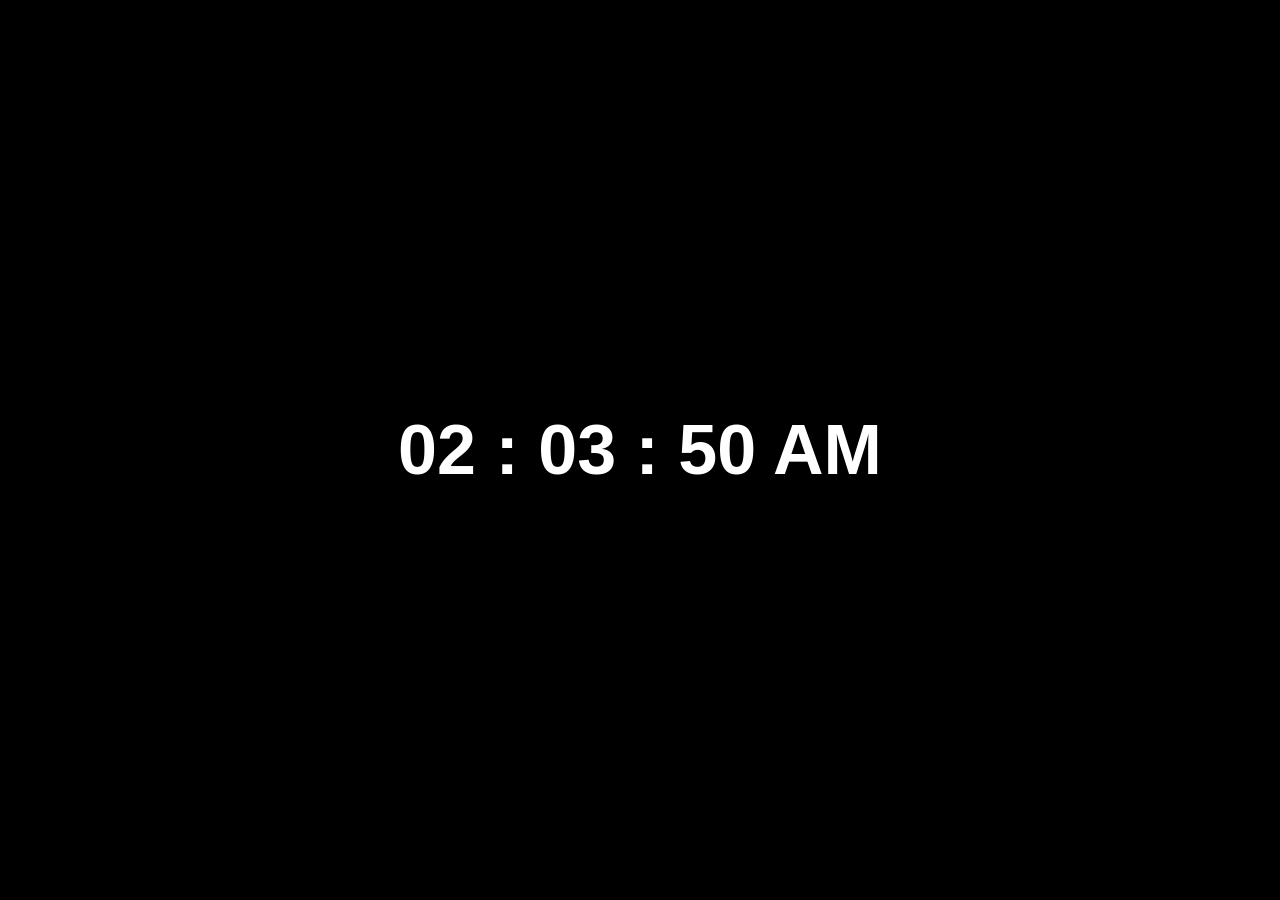
<file: 01-digital clock/index.html>
<!DOCTYPE html>
<html lang="en">
<head>
    <meta charset="UTF-8">
    <meta http-equiv="X-UA-Compatible" content="IE=edge">
    <meta name="viewport" content="width=device-width, initial-scale=1.0">
    <title>Clock Project with Vanilla Js</title>
    <link rel="stylesheet" href="./css/style.css">
</head>
<body>
    <div class="container">
        <span id="hour">00</span>
        <span>:</span>
        <span id="munite">00</span>
        <span>:</span>
        <span id="second">00</span>
        <span id="session">AM</span>
    </div>
    <script src="./js/apps.js"></script>
</body>
</html>
</file>
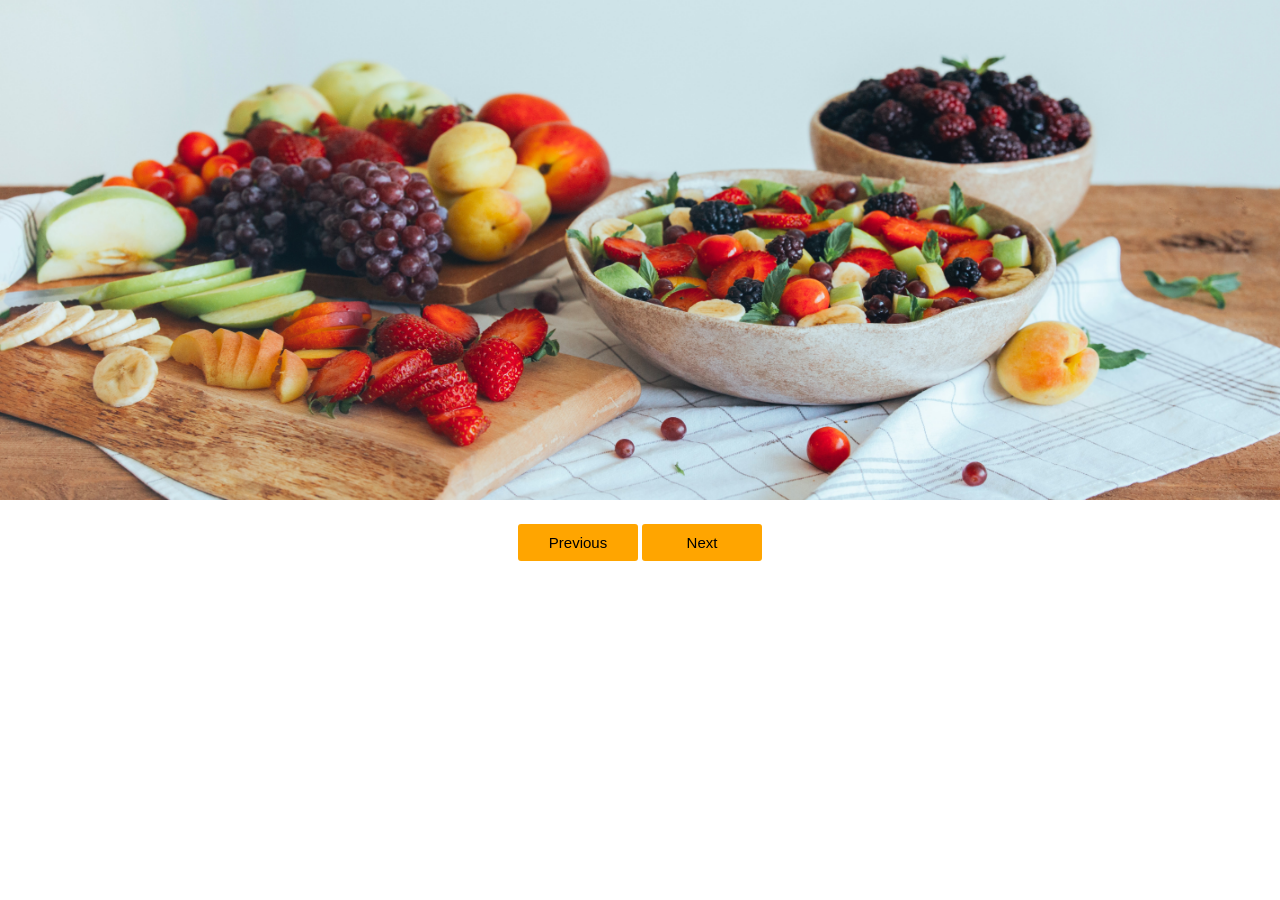
<file: 02-slider project/index.html>
<!DOCTYPE html>
<html lang="en">
<head>
    <meta charset="UTF-8">
    <meta http-equiv="X-UA-Compatible" content="IE=edge">
    <meta name="viewport" content="width=device-width, initial-scale=1.0">
    <title>Slider Project With Vanilla JS</title>
    <link rel="stylesheet" href="./css/style.css">
</head>
<body>
    <!-- basic stracture -->
    <div class="slider_box">
        <div class="sliders">
            <img src="./img/slider-01.jpg" alt="">
        </div>
        <div class="slider_btn">
            <button class="prev">Previous</button>
            <button class="next">Next</button>
        </div>
    </div>

<script src="./js/script.js"></script>
</body>
</html>
</file>
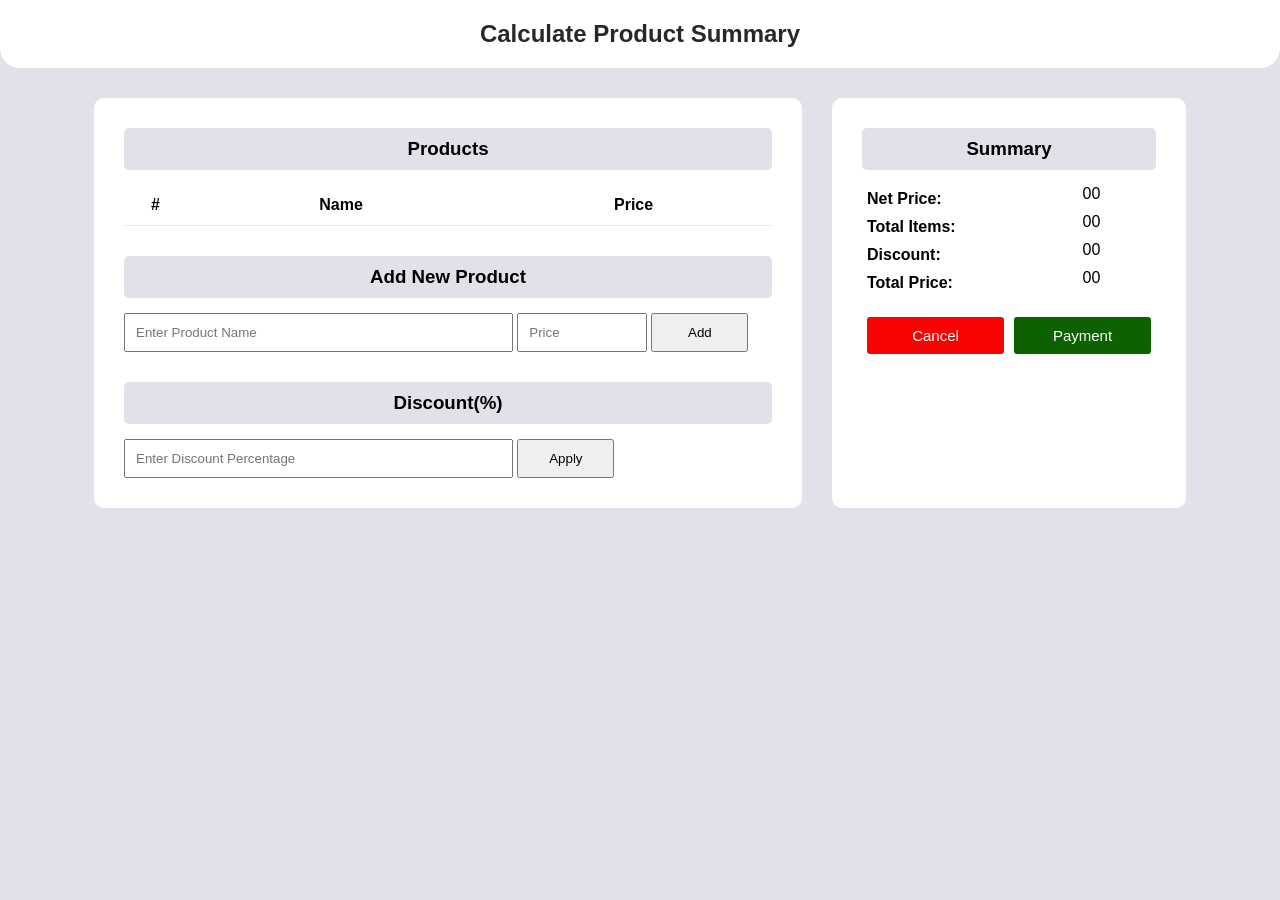
<file: 03-calculate product/index.html>
<!DOCTYPE html>
<html lang="en">

<head>
    <meta charset="UTF-8">
    <meta http-equiv="X-UA-Compatible" content="IE=edge">
    <meta name="viewport" content="width=device-width, initial-scale=1.0">
    <title>Product Cart Summary</title>
    <link rel="stylesheet" href="./css/style.css">
</head>

<body>

    <header>Calculate Product Summary</header>
    <div class="layout container">
        <div class="item_box">
            <h3 class="se_title">Products</h3>
            <table>
                <thead>
                    <tr>
                        <th>#</th>
                        <th>Name</th>
                        <th>Price</th>
                    </tr>
                </thead>
                <tbody id="table_body">
                </tbody>
            </table>
            <div class="product_adding_form">
                <h3 class="se_title">Add New Product</h3>
                <form id="product_form">
                    <input id="product_name" type="text" placeholder="Enter Product Name">
                    <input id="product_price" type="number" placeholder="Price">
                    <input type="submit" value="Add">
                </form>


                <h3 class="se_title">Discount(%)</h3>
                <form id="discount_form">
                    <input id="product_discount" type="text" placeholder="Enter Discount Percentage">
                    <input type="submit" value="Apply">
                </form>
            </div>
        </div>
        <div class="summary">
            <h3 class="se_title">Summary</h3>
            <div class="summary_box">
                <ul>
                    <li>
                        <p>Net Price:</p>
                        <p id="net_price">00</p>
                    </li>
                    <li>
                        <p>Total Items:</p>
                        <p id="total_items">00</p>
                    </li>
                    <li>
                        <p>Discount:</p>
                        <p id="discount">00</p>
                    </li>
                    <li>
                        <p>Total Price:</p>
                        <p id="total_price">00</p>
                    </li>
                </ul>
                <div class="btn_box">
                    <button class="reset_btn">Cancel</button>
                    <button class="payment_btn">Payment</button>
                </div>
            </div>
        </div>
    </div>


    <script src="./js/script.js"></script>
</body>

</html>
</file>
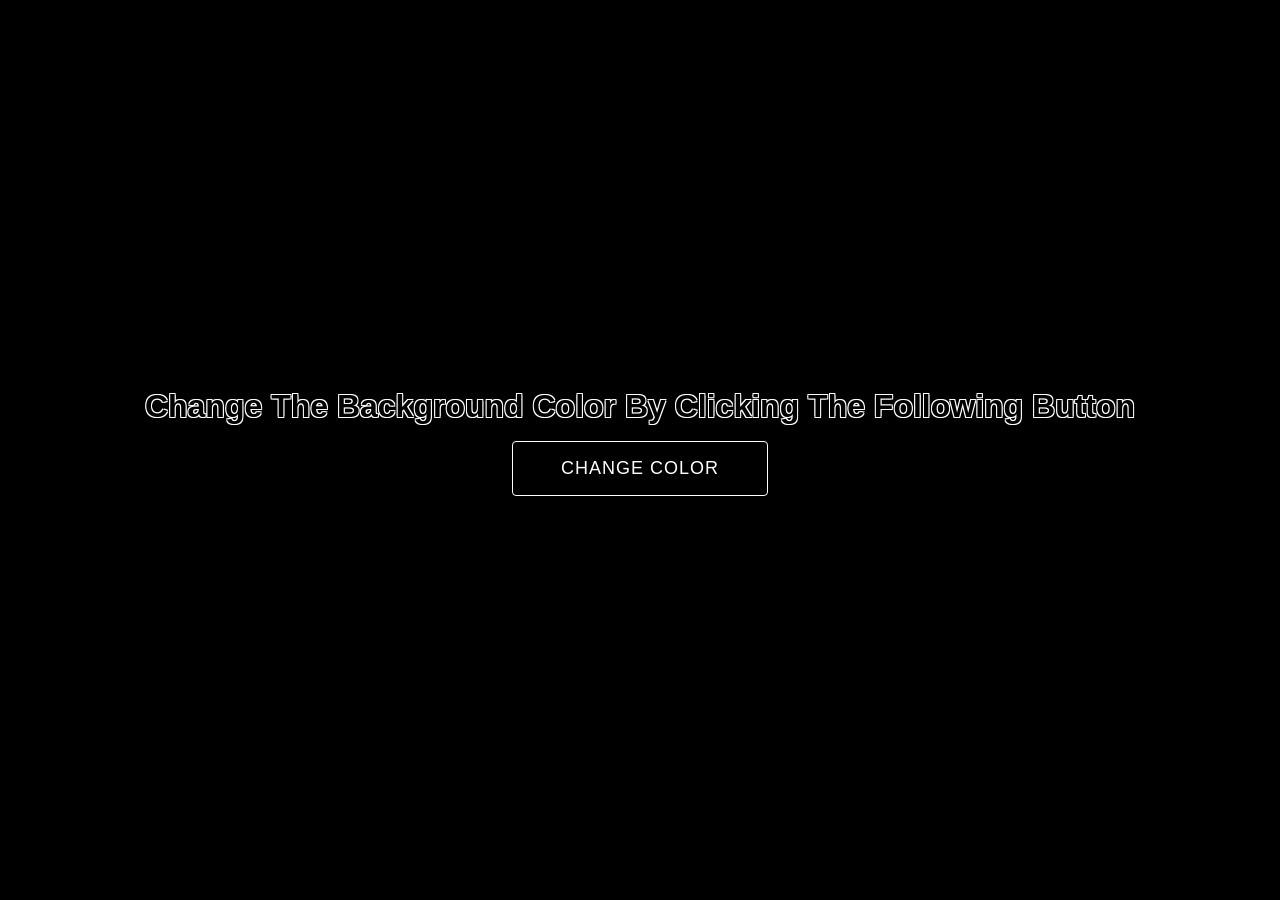
<file: 04-Generate RGB Color By Clicking/index.html>
<!DOCTYPE html>
<html lang="en">
<head>
    <meta charset="UTF-8">
    <meta http-equiv="X-UA-Compatible" content="IE=edge">
    <meta name="viewport" content="width=device-width, initial-scale=1.0">
    <title>Generate RGB Color By Clicking</title>
    <link rel="stylesheet" href="./css/style.css">
</head>
<body>
    <div class="container" id="root">
			<h1>
				Change The Background Color By Clicking The Following Button
			</h1>
			<button id="change-btn">Change Color</button>
	</div>
    
    <script src="./js/apps.js"></script>
</body>
</html>
</file>
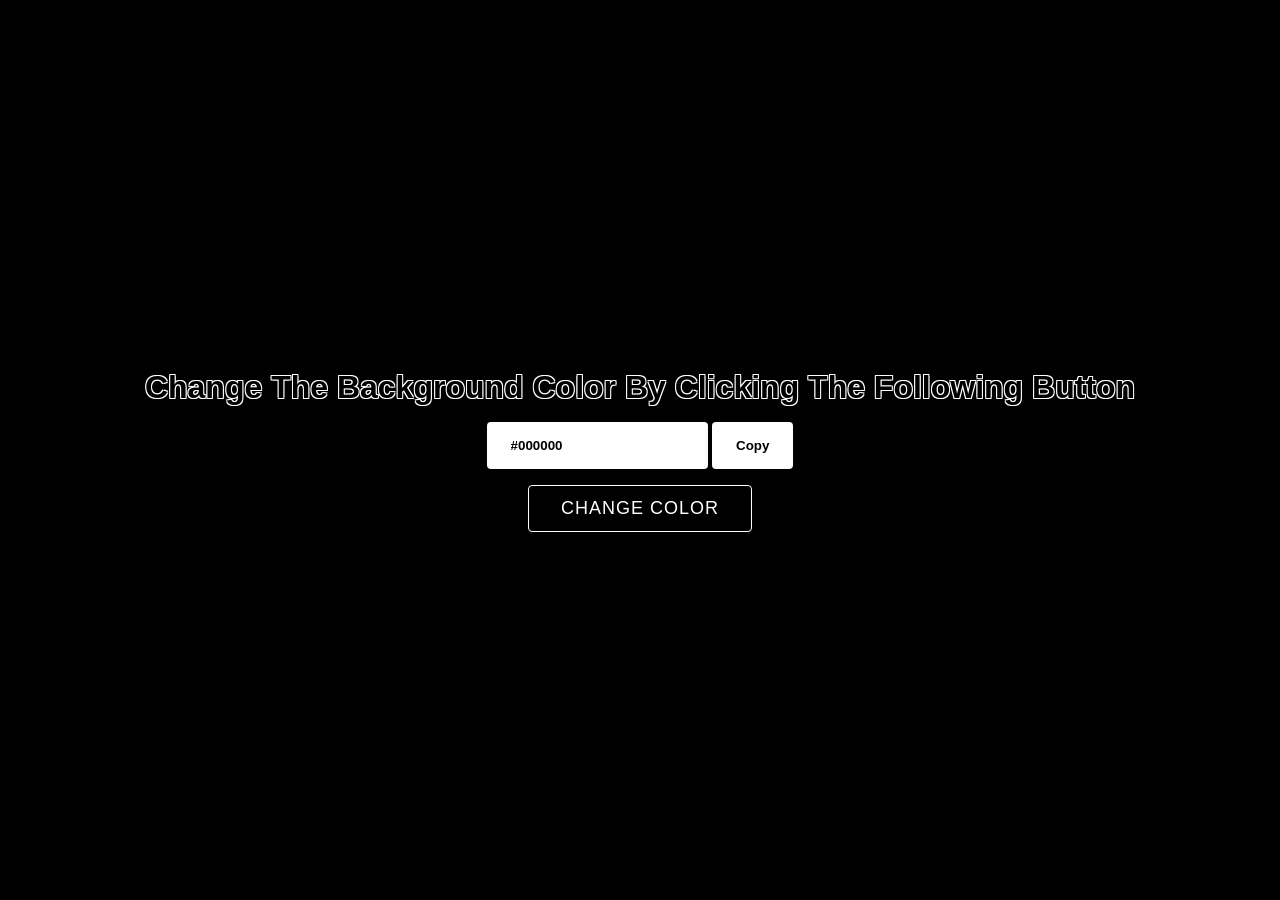
<file: 05-Generate Hexadecimal Color By Clicking/index.html>
<!DOCTYPE html>
<html lang="en">
	<head>
		<meta charset="UTF-8" />
		<meta http-equiv="X-UA-Compatible" content="IE=edge" />
		<meta name="viewport" content="width=device-width, initial-scale=1.0" />
		<title>Get Hex Code of Background Color</title>
		<link rel="stylesheet" href="./css/style.css" />
	</head>
	<body>
		<div class="container" id="root">
			<h1>
				Change The Background Color By Clicking The Following Button
			</h1>
			<div class="input-group">
				<input type="text" disabled value="#000000" id="output" />
				<button
					class="copy-btn"
					id="copy-btn"
					title="copy to clipboard"
				>
					Copy
				</button>
			</div>
			<button class="change-btn" id="change-btn">Change Color</button>
		</div>

        <script src="./js/apps.js"></script>
	</body>
</html>
</file>
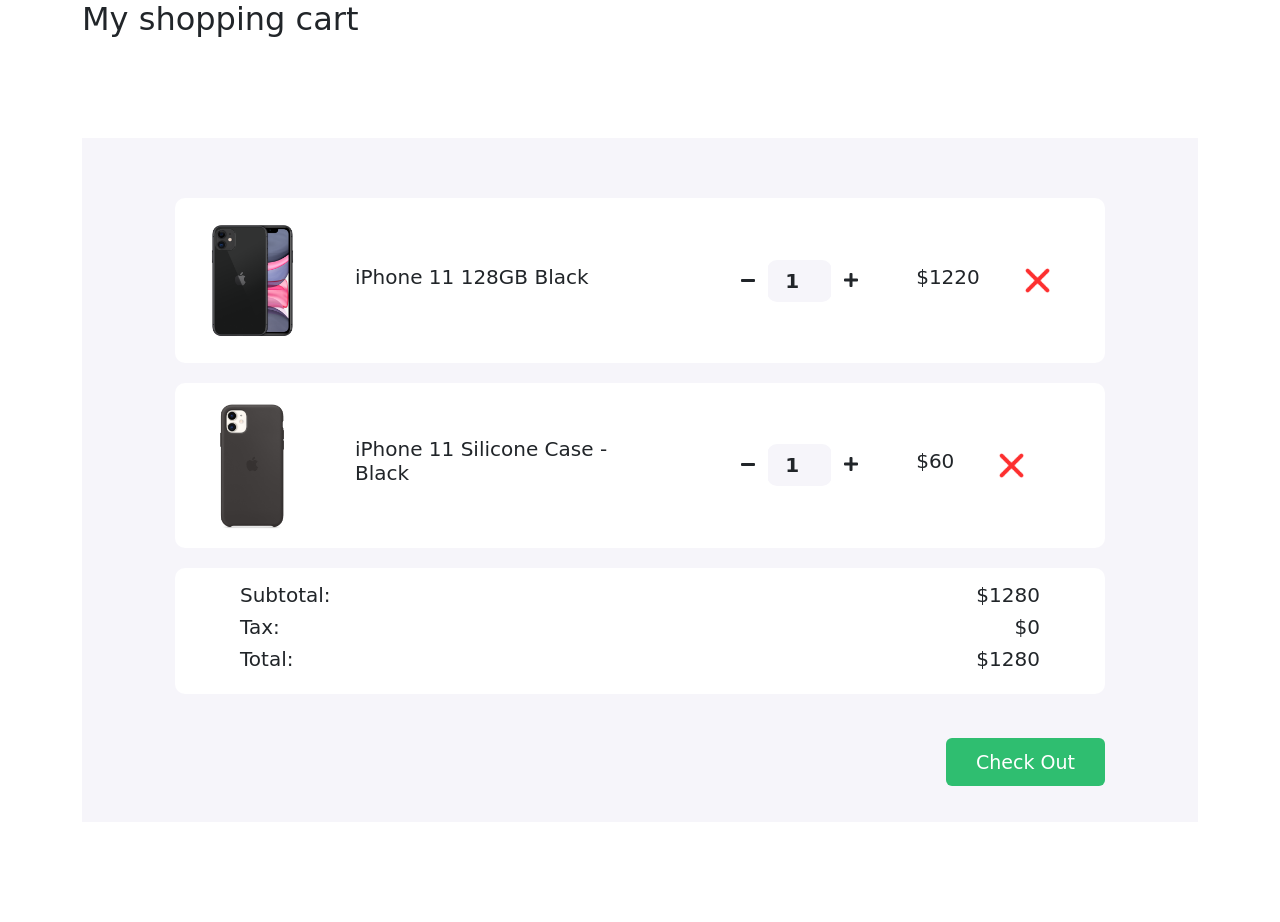
<file: 07-Shooping Card/index.html>
<!DOCTYPE html>
<html>

<head>
   <title>Shopping Cart</title>
   <meta charset="utf-8">
   <meta name="viewport" content="width=device-width, initial-scale=1">
   <link href="https://cdn.jsdelivr.net/npm/bootstrap@5.0.2/dist/css/bootstrap.min.css" rel="stylesheet"
      integrity="sha384-EVSTQN3/azprG1Anm3QDgpJLIm9Nao0Yz1ztcQTwFspd3yD65VohhpuuCOmLASjC" crossorigin="anonymous">
   <link href="https://cdnjs.cloudflare.com/ajax/libs/font-awesome/5.11.2/css/all.css" rel="stylesheet" />
   <link href="style.css" rel="stylesheet">
</head>

<body>

   <section>
      <div class="container">
         <h2>My shopping cart</h2>
         <div class="cart">
            <div class="col-md-12 col-lg-10 mx-auto">
               <div class="cart-item">
                  <div class="row">
                     <div class="col-md-7 center-item">
                        <img src="images/product-1.png" alt="">
                        <h5>iPhone 11 128GB Black</h5>
                     </div>

                     <div class="col-md-5 center-item">
                        <div class="input-group number-spinner">
                           <button id="btn-phone-minus" class="btn btn-default"><i class="fas fa-minus"></i></button>
                           <input id="phone-number-field" type="number" min="0" class="form-control text-center" value="1">
                           <button id="btn-phone-plus" class="btn btn-default"><i class="fas fa-plus"></i></button>
                        </div>
                        <h5>$<span id="phone-total">1220</span></h5>
                        <img src="images/remove.png" alt="" class="remove-item">
                     </div>
                  </div>
               </div>

               <div class="cart-item">
                  <div class="row">
                     <div class="col-md-7 center-item mx-auto">
                        <img src="images/product-2.png" alt="">
                        <h5>iPhone 11 Silicone Case - Black</h5>
                     </div>
                     <div class="col-md-5 center-item">
                        <div class="input-group number-spinner">
                           <button id="btn-case-minus" class="btn btn-default"><i class="fas fa-minus"></i></button>
                           <input id="case-number-field" type="number" min="0" class="form-control text-center" value="1">
                           <button id="btn-case-plus" class="btn btn-default"><i class="fas fa-plus"></i></button>

                        </div>
                        <h5>$<span id="case-total">60</span></h5>
                        <img src="images/remove.png" alt="" class="remove-item">
                     </div>
                  </div>
               </div>

               <div class="cart-item">
                  <div class="row">

                     <div class="col-md-8">
                        <h5>Subtotal: </h5>
                        <h5>Tax:</h5>
                        <h5>Total:</h5>
                     </div>

                     <div class="col-md-4 status">
                        <h5>$<span id="sub-total">1280</span></h5>
                        <h5>$<span id="tax-amount">0</span></h5>
                        <h5>$<span id="final-total">1280</span></h5>
                     </div>
                  </div>
               </div>
               <div class="col-md-12 pt-4 pb-4">
                  <button id="check-out" type="button" class="btn btn-success check-out">Check Out</button>
               </div>
            </div>
         </div>
      </div>
   </section>
   <script src="js/utilities.js"></script>
   <script src="js/case.js"></script>
   <script src="js/phone.js"></script>
</body>

</html>
</file>
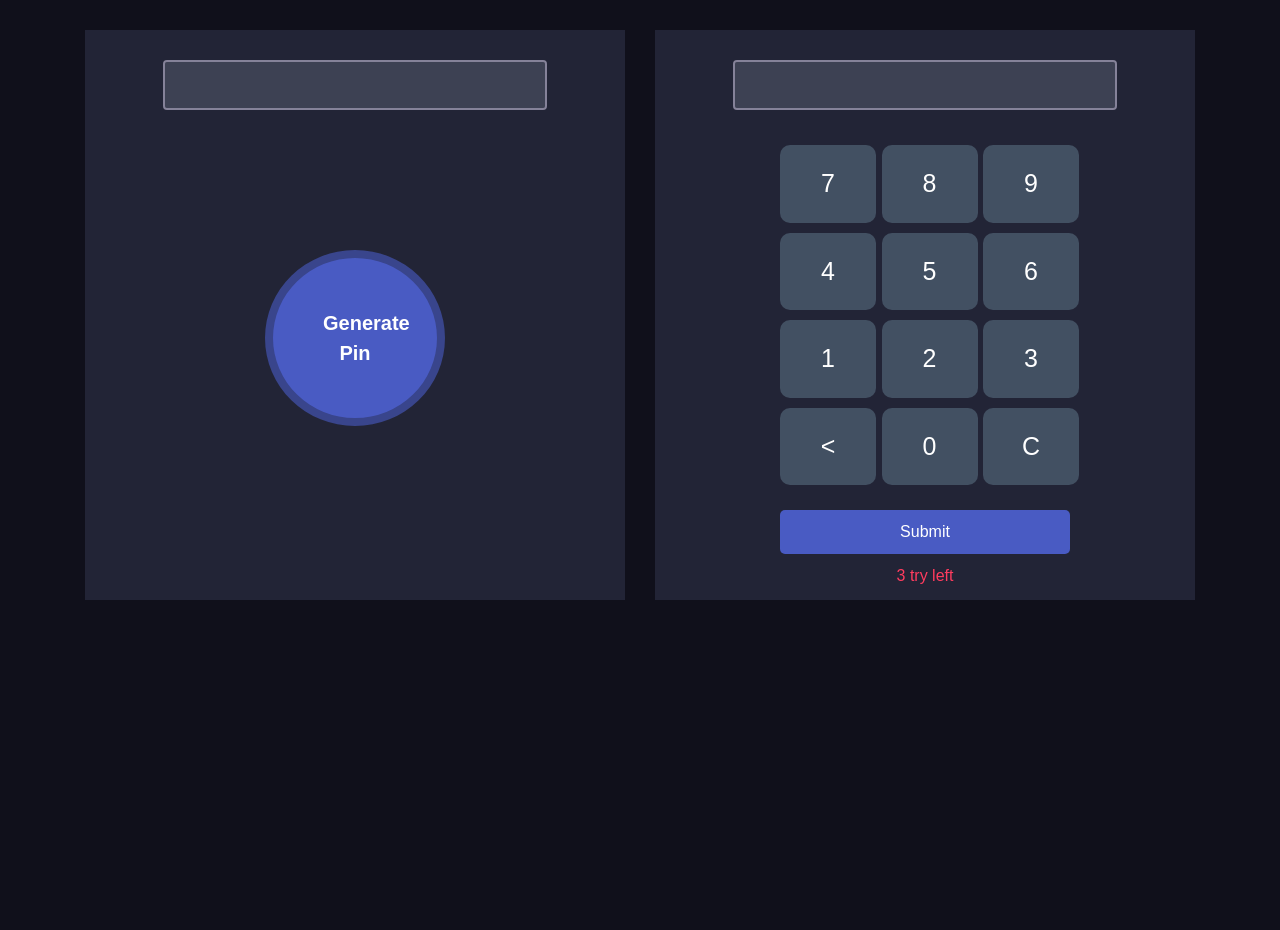
<file: 08-Pin Matcher/index.html>
<!DOCTYPE html>
<html lang="en">

<head>
    <meta charset="UTF-8">
    <meta name="viewport" content="width=device-width, initial-scale=1.0">
    <title>Pin Generator</title>
    <link rel="stylesheet" href="https://stackpath.bootstrapcdn.com/bootstrap/4.5.0/css/bootstrap.min.css"
        integrity="sha384-9aIt2nRpC12Uk9gS9baDl411NQApFmC26EwAOH8WgZl5MYYxFfc+NcPb1dKGj7Sk" crossorigin="anonymous">
    <link rel="stylesheet" href="style.css">
</head>

<body>
    <div class="container">
        <div class="row">
            <div class="col-md-6">
                <div class="pin-generator half-width">
                    <input id="display-pin" class="form-control" type="text">
                    <button id="generate-pin" class="generate-btn">Generate Pin</button>
                </div>
            </div>
            <div class="col-md-6">
                <div class="input-section half-width">
                    <input id="typed-numbers" class="form-control" type="text">
                    <div class="numbers">
                        <div id="calculator" class="calc-body">
                            <div class="calc-button-row">
                                <div class="button">7</div>
                                <div class="button">8</div>
                                <div class="button">9</div>
                            </div>
                            <div class="calc-button-row">
                                <div class="button">4</div>
                                <div class="button">5</div>
                                <div class="button">6</div>
                            </div>
                            <div class="calc-button-row">
                                <div class="button">1</div>
                                <div class="button">2</div>
                                <div class="button">3</div>
                            </div>
                            <div class="calc-button-row">
                                <div class="button">&lt;</div>
                                <div class="button">0</div>
                                <div class="button">C</div>
                            </div>
                            <div>
                                <button id="verify-pin" type="submit" class="submit-btn">Submit</button>
                                <p class="action-left">3 try left</p>
                            </div>
                        </div>
                    </div>
                </div>
            </div>
            <div class="notify-section">
                <p id="pin-failure" class="notify">❌ Pin Didn't Match, Please try again</p>
                <p id="pin-success" class="notify">✅ Pin Matched... Secret door is opening for you</p>
            </div>
        </div>
        <script src="js/app.js"></script>
</body>

</html>
</file>
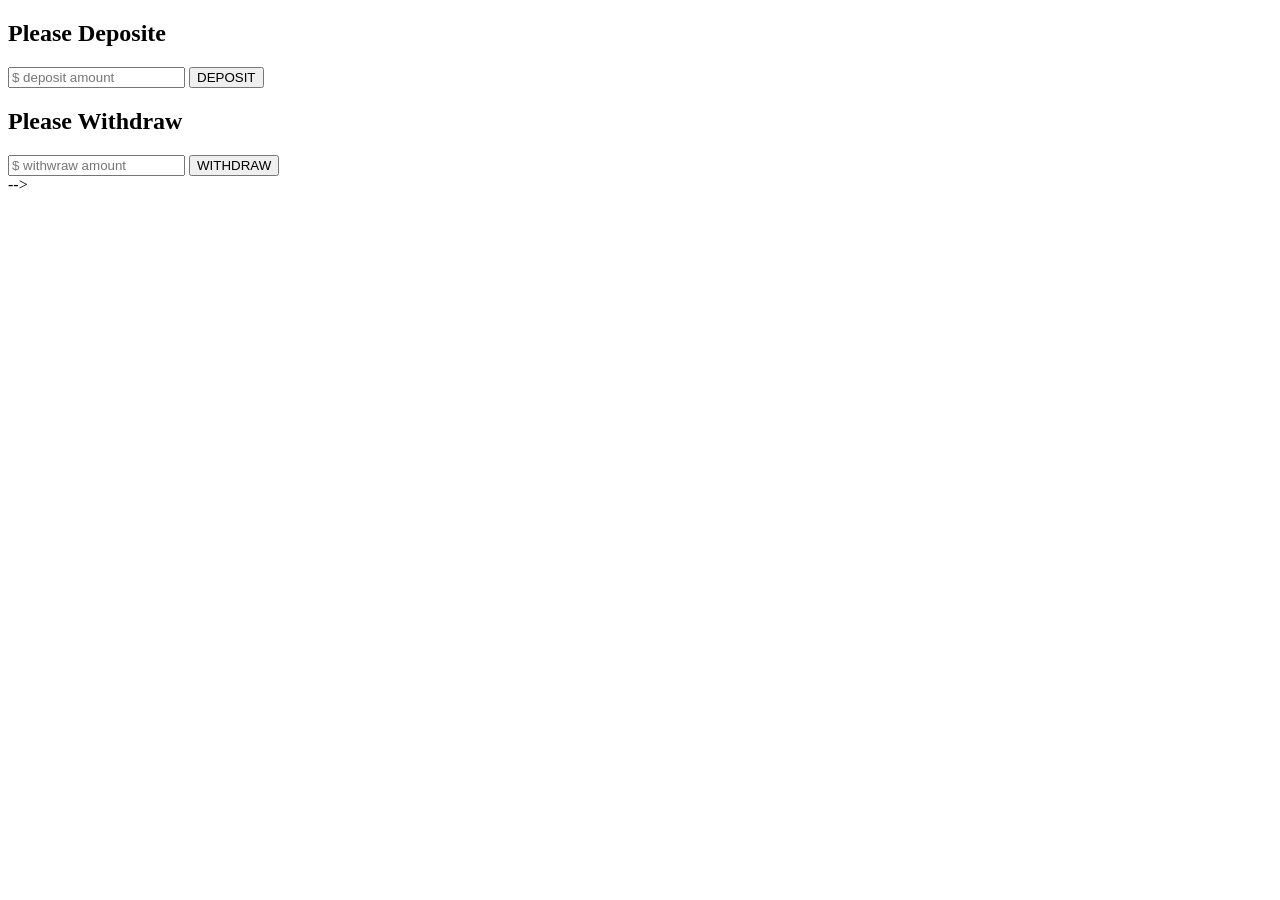
<file: Baap Er Bank/index.html>
<!DOCTYPE html>
<!-- <html lang="en">
<head>
    <meta charset="UTF-8">
    <meta http-equiv="X-UA-Compatible" content="IE=edge">
    <meta name="viewport" content="width=device-width, initial-scale=1.0">
    <title>Wellcome Baper Bank</title>
    <script src="https://cdn.tailwindcss.com"></script>

</head> 
<body>
    <header>
        <h1 class="text-center  text-5xl my-10">Let's get some <span class="text-purple-700 font-semibold">moooooney</span>!!</h1>
    </header>
    <main>
        <section class="w-9/12 mx-auto my-12">
            <div class="grid gap-4 grid-cols-3 ">
                <div class="bg-sky-200 px-8 p-12 rounded-2xl">
                    <h1 class="text-3xl">Deposit</h1>
                    <h4 class="text-4xl">$<span>00</span></h4>
                </div>
                <div class="bg-green-200 px-8 p-12 rounded-2xl">
                    <h1 class="text-3xl">Withdraw</h1>
                    <h4 class="text-4xl">$<span>00</span></h4>
                </div>
                <div class="bg-rose-200 px-8 p-12 rounded-2xl">
                    <h1 class="text-3xl">Balance</h1>
                    <h4 class="text-4xl">$<span>100</span></h4>
                </div>
              </div>
        </section>
        <!-- withwraw && deposit input field -->
        <section class="w-9/12 mx-auto">
            <div class="grid gap-4 grid-cols-2 grid-rows-2">
                <div class="bg-orange-200 px-8 p-12 rounded-2xl">
                    <h1 class="text-3xl mb-8"> Please Deposite</h1>
                    <input class="block my-2 py-2 px-12" type="text" placeholder="$ deposit amount">
                    <button class="bg-rose-600 py-3 px-5 font-semibold rounded text-white" id="deposit-btn">DEPOSIT</button>
                </div>
                <div class="bg-pink-200 px-8 p-12 rounded-2xl">
                    <h1 class="text-3xl mb-8">Please Withdraw</h1>
                    <input class="block my-2 py-2 px-12" type="text" placeholder="$ withwraw amount">
                    <button class="bg-rose-600 py-3 px-5 font-semibold rounded text-white" id="withdraw-btn">WITHDRAW</button>
                </div>
              </div>
        </section>
    </main>
    
    <script src="./login.js"></script>
</body>
</html> -->
</file>
<file: 01-digital clock/css/style.css>
body{
    padding: 0;
    margin: 0;
    background-color: #000;
}
.container{
    font-family: 'Lucida Sans', sans-serif;
    color: #fff;
    font-weight: bold;
    position: absolute;
    top: 50%;
    left: 50%;
    transform: translate(-50%, -50%);
    font-size: 70px;
}
</file>
<file: 02-slider project/css/style.css>
* {
  margin: 0;
  padding: 0;
  box-sizing: border-box;
}

.sliders img {
  width: 100%;
  height: 500px;
  transition: all 0.5s;
}


.slider_btn{
    text-align: center;
    padding-top:20px;
}

.slider_btn button{
    border: none ;
    background-color: orange;
    padding:10px 0px;
    width:120px;
    border-radius: 3px;
    font-size: 15px;
    font-weight: 500;
    cursor: pointer;
}
.slider_btn button:hover{
  border: none ;
  background-color: #bd7e09;

}
</file>
<file: 03-calculate product/css/style.css>
* {
    padding: 0;
    margin: 0;
    box-sizing: border-box;
    font-family: Arial, Helvetica, sans-serif;
}

body {
    background-color: #e1e2e9;
    height: 500px;
}

header {
    background-color: #fff;
    border-radius: 0 0 20px 20px;
    padding: 20px 0px;
    width: 100%;
    text-align: center;
    font-size: 24px;
    font-weight: bold;
    color: #282828;
}

.container {
    width: 90%;
    margin: auto;
}

.layout {
    display: grid;
    grid-template-columns: 2fr 1fr;
    grid-gap: 30px;
    padding: 30px;
}

.item_box,
.summary {
    background-color: #fff;
    border-radius: 10px;
    padding: 0 30px 30px 30px;
}

.se_title {
    background-color: #e1e2e9;
    text-align: center;
    padding: 10px;
    margin-top: 30px;
    border-radius: 5px;
    margin-bottom: 15px;
}

table {
    border: none;
    border-collapse: collapse;
    width: 100%;
}

table thead tr {
    /* background-color: #9b9b9b; */
    border-bottom: 1px solid #ebeaea;
    height: 40px;
}

table tbody tr {
    /* background-color: #9b9b9b; */
    border-bottom: 1px solid #ebeaea;
    height: 40px;
    text-align: center;
}

input {
    padding: 10px 10px;
}

input:focus {
    outline: none;
}

input[type="text"] {
    width: 60%;
}

input[type="number"] {
    width: 20%;
}

input[type="submit"] {
    width: 15%;
}

.btn_box {
    padding-top: 20px;
    display: flex;
}

.summary_box ul li {
    display: grid;
    grid-template-columns: 3fr 1fr;
}

.summary_box ul li p:first-child {
    font-weight: bold;
    padding: 5px;
}

button {
    border: none;
    background-color: #0d6100;
    padding: 10px 0px;
    width: 100%;
    border-radius: 3px;
    margin: 0 5px;
    font-size: 15px;
    font-weight: bold;
    font-weight: 500;
    cursor: pointer;
    color: #fff;
}

button.reset_btn {
    background-color: #f90202;
}
</file>
<file: 04-Generate RGB Color By Clicking/css/style.css>
*,
*::before,
*::after {
	margin: 0;
	padding: 0;
	box-sizing: border-box;
}

body {
	font-family: 'Franklin Gothic Medium', 'Arial Narrow', Arial, sans-serif;
	font-size: 16px;
	background-color: #000;
	width: 100vw;
	height: 100vh;
}

.container {
	width: 100%;
	height: 100%;
	display: flex;
	flex-direction: column;
	justify-content: center;
	align-items: center;
}

button {
	padding: 1rem 3rem;
	margin: 1rem 0;
	outline: none;
	background-color: #000;
	color: #fff;
	border: 1px solid #fff;
	border-radius: 0.25rem;
	font-size: 18px;
	text-transform: uppercase;
	letter-spacing: 1px;
	cursor: pointer;
}

button:hover {
	background-color: #fff;
	color: #000;
	border: 1px solid #000;
}

h1 {
	text-shadow: -1px -1px 0 #fff, 1px -1px 0 #fff, -1px 1px 0 #fff,
		1px 1px 0 #fff;
	text-align: center;
}
</file>
<file: 05-Generate Hexadecimal Color By Clicking/css/style.css>
*,
*::before,
*::after {
	margin: 0;
	padding: 0;
	box-sizing: border-box;
}

body {
	font-family: 'Franklin Gothic Medium', 'Arial Narrow', Arial, sans-serif;
	font-size: 16px;
	background-color: #000;
	width: 100vw;
	height: 100vh;
}

.container {
	width: 100%;
	height: 100%;
	display: flex;
	flex-direction: column;
	justify-content: center;
	align-items: center;
	gap: 1rem;
}

input[type='text'],
input[type='text']:disabled,
.copy-btn {
	background-color: #fff;
	color: #000;
    font-weight: 600;
	border: #000;
	padding: 1rem 1.5rem;
	border-radius: 0.25rem;
	box-shadow: 0px 4px 8px 0 rgba(0, 0, 0, 0.2);
}

.change-btn {
	padding: 0.75rem 2rem;
	outline: none;
	background-color: #000;
	color: #fff;
	border: 1px solid #fff;
	border-radius: 0.25rem;
	font-size: 18px;
	text-transform: uppercase;
	letter-spacing: 1px;
	cursor: pointer;
}

.change-btn:hover {
	background-color: #fff;
	color: #000;
	border: 1px solid #000;
}

h1 {
	text-shadow: -1px -1px 0 #fff, 1px -1px 0 #fff, -1px 1px 0 #fff,
		1px 1px 0 #fff;
	text-align: center;
}

.copy-btn {
	cursor: pointer;
}
</file>
<file: 07-Shooping Card/style.css>
body{
	background: #fff;
}
.cart{
	margin: 100px 0;
	background-color: #F6F5FA;;
	padding: 60px 0;
}
.total-price{
	padding-bottom: 15px;
}
.cart-item{
	background-color: #fff;
	border-radius: 10px;
	padding: 15px 20px;
	margin-bottom: 20px;
}
.center-item{
    display: flex;
    align-items: center;
    justify-content: flex-start;
}
.cart-item img{
	width: 115px;
}
.cart-item h5{
    padding: 0 45px;
}
.cart-item .remove-item{
	width: 25px!important;
}
.btn-default{
	background-color: #fff;
}
.cart-item .form-control{
	background-color: #F6F5FA;
	border: none;
    width: 65px;
    border-radius: 10px!important;
    font-weight: 700;
    font-size: 20px;
}
.input-group{
	width: unset;
	flex-wrap: nowrap;
}
.status{
	text-align: right;
}
.check-out{
    float: right;
    padding: 10px 30px;
	font-size: 19px;
	background-color: #2FBE70;
	border: none;
}
</file>
<file: 08-Pin Matcher/style.css>
*{
    box-sizing: border-box;
}
body {
    background: #10101B;
    height: 100vh;
}
.container {
    margin-top: 30px;
}

.half-width {
    height: 570px;
    background: #222436;
    padding: 30px;
    text-align: center;
}
.generate-btn{
    margin-top: 140px;
    width: 180px;
    padding: 50px;
    border-radius: 50%;
    border: 8px solid #39458C;
    background-color: #495BC3;
    color: #ffffff;
    font-weight: bold;
    font-size: 20px;
    text-align: center;
}
.generate-btn:focus{
    outline: none;
    box-shadow: none;
}

input[type='text']{
    background-color: #3D4153;
    padding: 10px 0px;
    color: #ffffff;
    width: 80%;
    margin: 0 auto;
    border: 2px solid #858299;
    height: 50px;
    padding: 10px;
}
input[type='text']:focus {
    background-color: #3D4153;
    color: #fff;
    font-size: 20px;
}
.numbers {
    margin: 30px 0;
}

.calc-typed {
margin-top: 20px;
font-size: 45px;
text-align: right;
color: #fff;
}

.calc-button-row {
width: 100%;
}

.button {
width: 20%;
background: #425062;
color: #fff;
padding: 20px 0;
margin: 5px;
display: inline-block;
font-size: 25px;
text-align: center;
vertical-align: middle;
margin-right: -4px;
border-radius: 10px;
cursor: pointer;
}
.blink-me {
color: #E0B612;
}
.submit-btn {
    border: none;
    margin-top: 20px;
    padding: 10px 120px;
    border-radius: 5px;
    background: #495BC3;
    color: #fff;
}
.notify {
    color: #fff;
    text-align: center;
    margin: 0 auto;
    background: #222436;
    margin-top: 20px;
    border-radius: 15px;
    padding: 5px 20px;
    display: none;
}
.notify-section{
    width: 35%;
    margin: 0 auto;
}
.action-left {
    color: #FF3C5F;
    margin-top: 10px;
}
</file>
